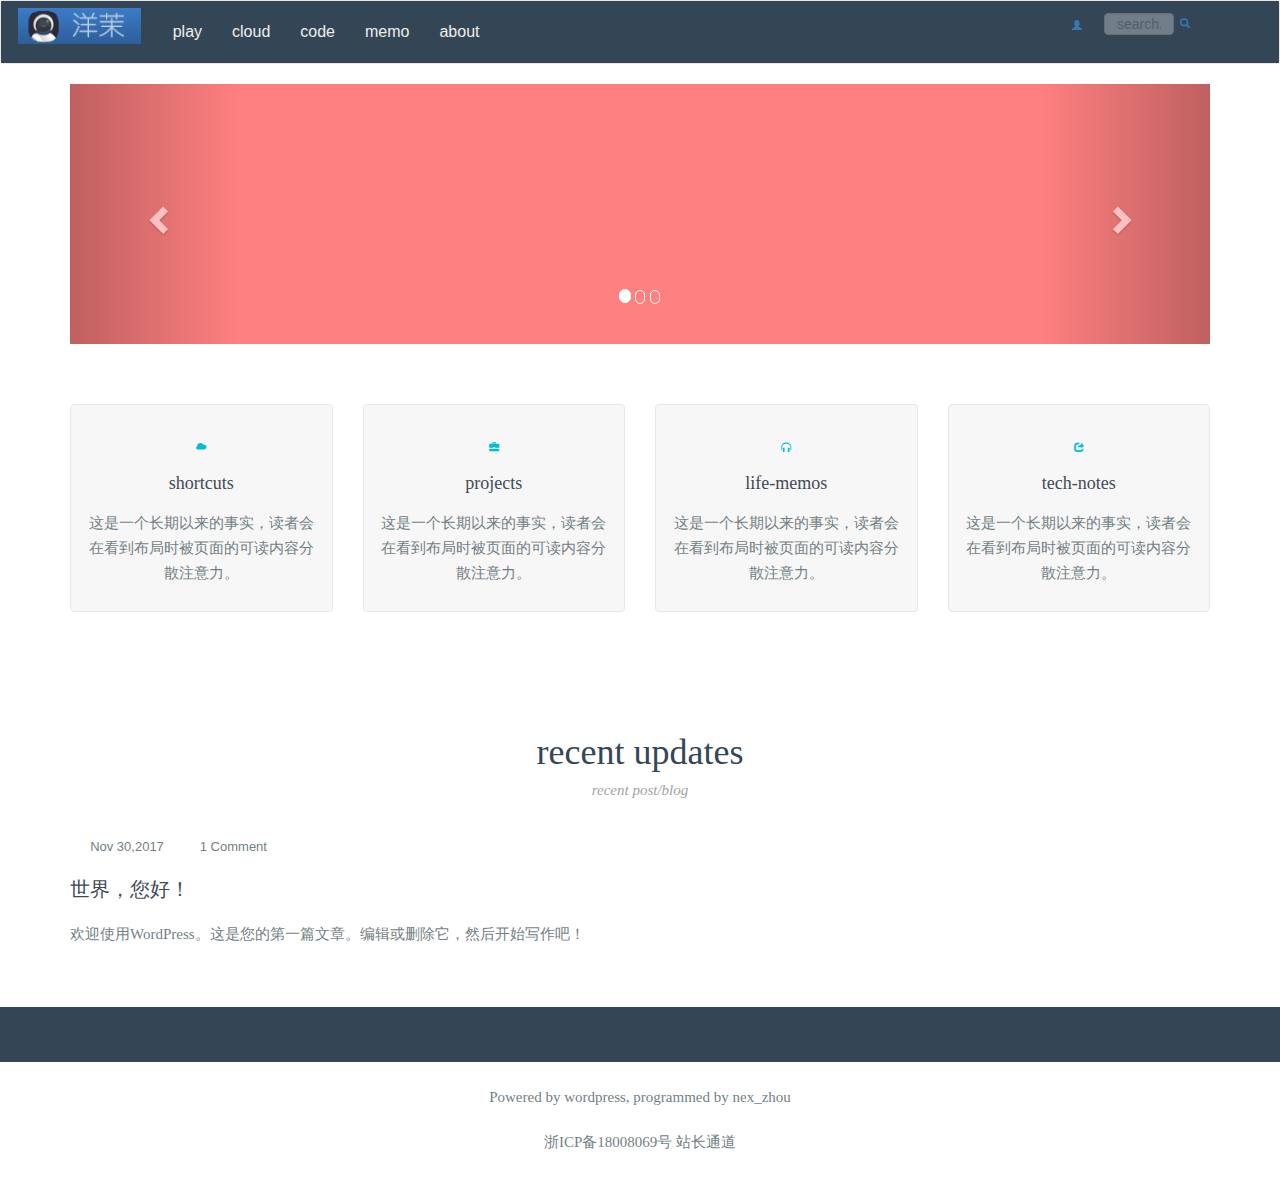
<file: index.html>
﻿<!DOCTYPE html>
<html>
	<!-- head start -->
	<head>
		<title>洋茉 */ think next</title>
		<meta charset="utf-8">
		<meta name="viewport" content="width=device-width,initial-scale=1.0,shrink-to-fit=no">
		<link href="foto/yhy.ico" rel="shortcut icon" type="image/x-icon">
		<link href="css/bootstrap.min.css" rel="stylesheet">
		<link href="css/bp-style.css" rel="stylesheet">
		<link href="css/nx-style.css" rel="stylesheet">
		<link href="css/nx-media.css" rel="stylesheet">
	</head>
	<!-- end head -->
	<body>
		<!-- nav start -->
		<nav class="navbar navbar-default" role="navigation">
			<div class="nx-nav container-fluid">
				<div class="navbar-header nx-nav-header">
					<a href="#" class="navbar-brand">
						<img class="nx-nav-header-logo" src="foto/ymo.png" height="2" alt="ultto">
					</a>
					<button class="navbar-toggle" data-toggle="collapse" data-target="#nx-nav-collapse">
						<span class="sr-only">toggle</span>
						<span class="icon-bar"></span>
						<span class="icon-bar"></span>
						<!-- <span class="icon-bar"></span> -->
					</button>
				</div>
				<div id="nx-nav-collapse" class="collapse navbar-collapse">
					<ul class="nav navbar-nav">
						<li class=""><a href="#">play</a>
							<div class="nx-tetris nx-nav-sub">
								<canvas width="120px" height="216px"></canvas>
								<div class="container nx-tetris-control">
									<div class="row">
										<div class="col-xs-4 col-xs-offset-4">
											<canvas></canvas>
										</div>
									</div>
									<div class="row">
										<div class="col-xs-6">
											<p class="text-right">score: </p>
										</div>										
										<div class="col-xs-6">
											<p class="text-left">0 </p>
										</div>
									</div>									
									<div class="row">
										<div class="col-xs-12">
											<button class="btn btn-sm">start</button>
											<button class="btn btn-sm pull-right">pause</button>
										</div>
									</div>
									<div class="row">
										<div class="col-xs-8">
											<button class="btn btn-sm">U</button>
										</div>
									</div>
									<div class="row">
										<div class="col-xs-8">
											<button class="btn btn-sm">L</button>
											<button class="btn btn-sm">D</button>
											<button class="btn btn-sm">R</button>
										</div>
									</div>
								</div>
							</div>
						</li>
						<li><a href="#">cloud</a></li>
						<li><a href="#">code</a></li>
						<li><a href="#">memo</a></li>
						<li><a href="#">about</a></li>
					</ul>
				</div>
				<div class="nx-nav-widget">
					<div class="nx-nav-search">
						<a href="" target="_blank"><span class="glyphicon glyphicon-search"></span></a>
						<input type="text" class="form-control" name="search" placeholder="search..."/>
					</div>					
					<a href="" class="nx-nav-account">
						<span class="glyphicon glyphicon-user"></span>
					</a>
				</div>
			</div>
		</nav>
		<!-- end nav -->
		
		<!-- carousel start -->
		<div class="container">
			<div id="nx-carousel" class="carousel slide" data-ride="carousel" interval="1500">
				<ul class="carousel-indicators">
					<li data-target="#nx-carousel" data-slide="0" class="active"></li>
					<li data-target="#nx-carousel" data-slide="1"></li>
					<li data-target="#nx-carousel" data-slide="2"></li>
				</ul>
				<div class="carousel-inner">
					<div class="item active">
						<div class="nx-carousel-item1"></div>
					</div>
					<div class="item">
						<div class="nx-carousel-item2"></div>
					</div>
					<div class="item">
						<div class="nx-carousel-item3"></div>
					</div>							
				</div>
				<a class="left carousel-control" href="#nx-carousel" data-slide="prev"><span class="glyphicon glyphicon-chevron-left"></span></a>
				<a class="right carousel-control" href="#nx-carousel" data-slide="next"><span class="glyphicon glyphicon-chevron-right"></span></a>
			</div>
		</div>
		<!-- end carousel -->
		
		<!-- worktable start -->
		<div id="section" class="nx-worktable service">
			<div class="container">
				<div class="row">
					<div class="col-xs-6 col-md-3">
						<div class="nx-wt-item post">
							<a href="#">
								<div class="service-icon" style="color:#00bcd4">
									<span class="glyphicon glyphicon-cloud"></span>
								</div>							
								<div class="entry-header">
									<h4 class="entry-title">shortcuts</h4>
								</div>
							</a>
							<div class="entry-content">
								<p class="hidden-xs">这是一个长期以来的事实，读者会在看到布局时被页面的可读内容分散注意力。</p>
							</div>		
						</div>
					</div>
					<div class="col-xs-6 col-md-3">
						<div class="nx-wt-item post">
							<a href="#">
								<div class="service-icon" style="color:#00bcd4">
									<span class="glyphicon glyphicon-briefcase"></span>
								</div>	
								<div class="entry-header">
									<h4 class="entry-title">projects</h4>
								</div>
							</a>
							<div class="entry-content">
								<p class="hidden-xs">这是一个长期以来的事实，读者会在看到布局时被页面的可读内容分散注意力。</p>
							</div>		
						</div>
					</div>
					<div class="col-xs-6 col-md-3">
						<div class="nx-wt-item post">
							<a href="#">
								<div class="service-icon" style="color:#00bcd4">
									<span class="glyphicon glyphicon-headphones"></span>
								</div>	
								<div class="entry-header">
									<h4 class="entry-title">life-memos</h4>
								</div>
							</a>
							<div class="entry-content">
								<p class="hidden-xs">这是一个长期以来的事实，读者会在看到布局时被页面的可读内容分散注意力。</p>
							</div>		
						</div>
					</div>
					<div class="col-xs-6 col-md-3">
						<div class="nx-wt-item post">
							<a href="#">
								<div class="service-icon" style="color:#00bcd4">
									<span class="glyphicon glyphicon-share"></span>
								</div>	
								<div class="entry-header">
									<h4 class="entry-title">tech-notes</h4>
								</div>
							</a>
							<div class="entry-content">
								<p class="hidden-xs">这是一个长期以来的事实，读者会在看到布局时被页面的可读内容分散注意力。</p>
							</div>		
						</div>
					</div>				
				</div>
			</div>
		</div>
		<!-- end worktable -->
		
		<!-- recent start  -->
		<section id="section" class="home-post-latest">
			<div class="container">	
				<!-- Section Title -->
				<div class="row">
					<div class="col-md-12">
						<div class="section-title">
							 
							<h1 class="section-heading">recent updates</h1>
												<p>recent post/blog</p>
											</div>
					</div>
				</div>
				<!-- /Section Title -->	
					
				<!-- Blog Post -->				
				<div class="row">
							<div class="col-md-6">
						<div class="post"> 
							<div class="media"> 
								<figure class="post-thumbnail">													</figure> 
								<div class="media-body">
																<div class="entry-meta">
									<span class="entry-date"><a href="http://www.chengtaizixun.com/2017/11/30/hello-world/"><time datetime="">Nov 30,2017</time></a></span>
									<span class="comments-link"><a href="http://www.chengtaizixun.com/2017/11/30/hello-world/"><a href="http://www.chengtaizixun.com/2017/11/30/hello-world/#comments">1 Comment<span class="screen-reader-text"> on 世界，您好！</span></a></a></span>
																</div>
									
									
									<div class="entry-header">
										<h4 class="entry-title"><a href="http://www.chengtaizixun.com/2017/11/30/hello-world/">世界，您好！</a></h4>
									</div>
									<div class="entry-content">
										<p><p>欢迎使用WordPress。这是您的第一篇文章。编辑或删除它，然后开始写作吧！</p></p>
									</div>
								</div> 
							</div>
						</div>
					</div>
							</div>
				<!-- /Blog Post -->		
			</div>
		</section>
		<!-- end recent -->
		<footer class="footer-sidebar">	
			<!-- Footer Widgets -->	
			<div class="container">		
				<div class="row">		
							
				</div>
			</div>
			<!-- /End of Footer Widgets -->	
			
			<!-- Copyrights -->	
			<div class="site-info">
				<div class="container">
							<p>Powered by wordpress, programmed by <a href="http://www.youngmemo.com" target="_blank">nex_zhou</a></p>
							<p>浙ICP备18008069号 <a href="">站长通道</a></p>
				</div>
			</div>
			<!-- Copyrights -->	
			
		</footer>
		<script type="text/javascript" src="js/jquery-3.2.1.min.js"></script>
		<script type="text/javascript" src="js/bootstrap.min.js"></script>
		<script type="text/javascript" src="js/nx-script.js"></script>	
		<script type="text/javascript" src="js/nx-tetris.js"></script>		
	</body>
</html>
</file>
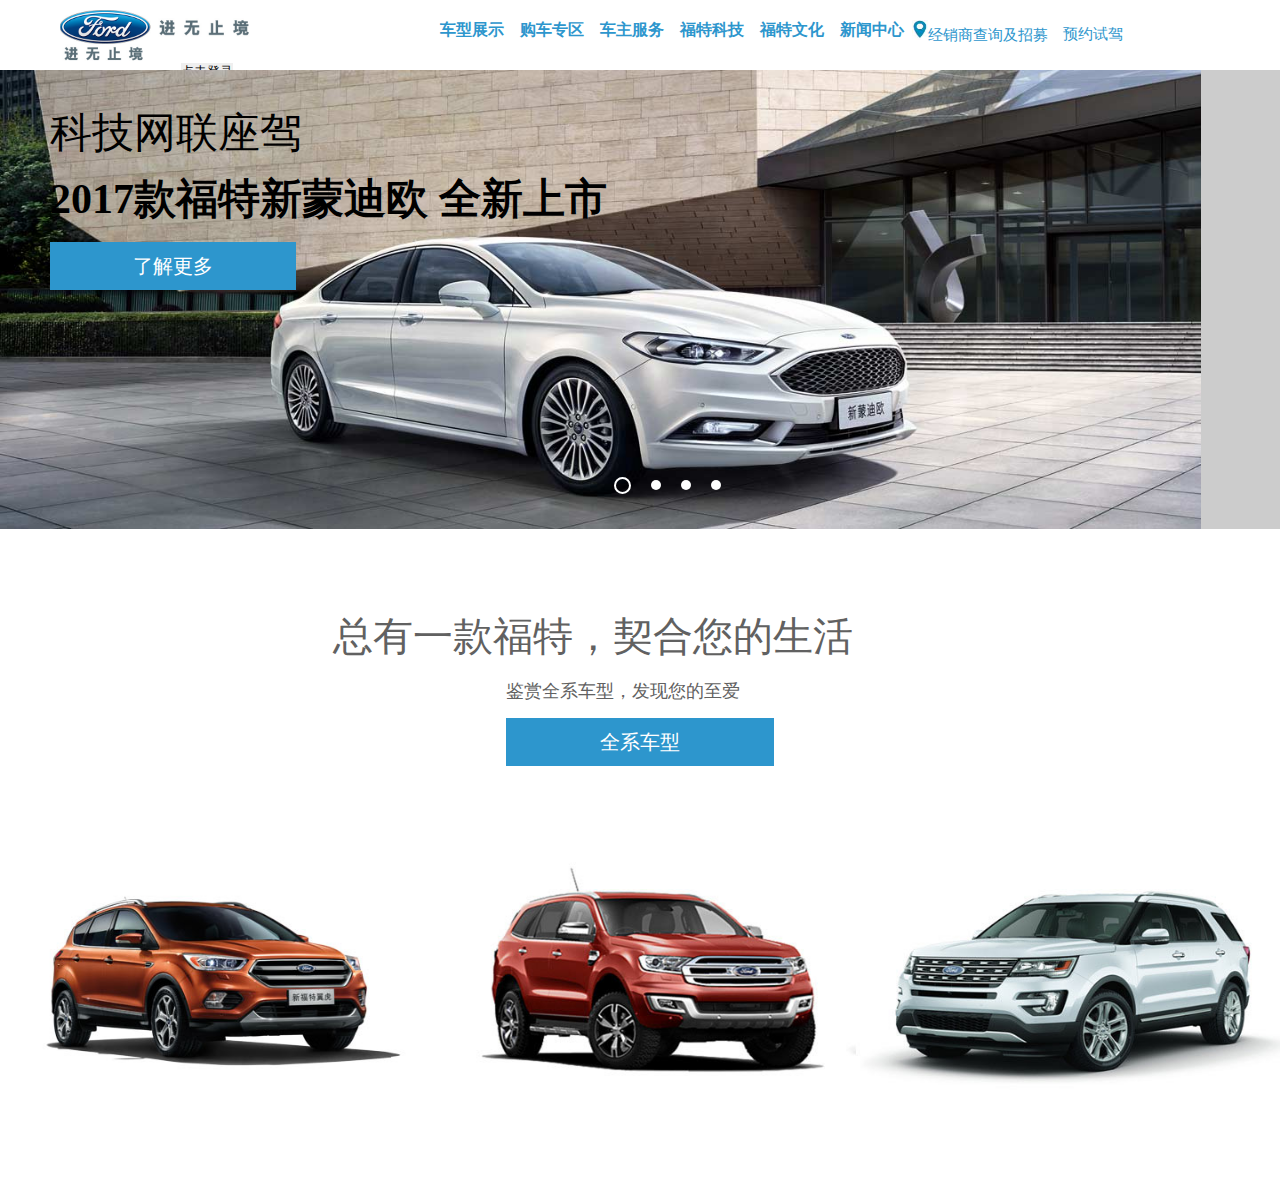
<file: caf.html>
<!DOCTYPE html>
<html>
	<head>
		<meta charset="utf-8"/>
		<title>福特新车-福特汽车新款车</title>
		<link type="x-ico" rel="icon" href="img/tlogo.jpg"/>
		<link rel="stylesheet" href="caf.css"/>
	</head>
	<body>
		<div class="container">
			<div class="header">
				<div class="lg">
					<a href=""><img src="img/logo.jpg" height="52px" width="192px"/></a>
					</div>
				<div class="navi">
					<ul>
						<li><span class="btn-pull">车型展示</span>
							<div class="div-pull navi-auto">
								<ul class="auto-class">
									<li class="curr"><span>轿车</span>
										</li>
									<li><span>SUV</span>
										</li>
									<li><span>MPV</span></li>
									<li><span>性能车</span></li>
									<li><span>商用车</span></li>									
									</ul>
								<div class="auto-foto">
									<ul class="acar">
										<li>
											<img src="img/all-new-focus.jpg" height="61.83px" width="123.66px"/><span>全新福特福克斯</span>
											</li> 
										<li>
											<img src="img/escort.jpg" height="61.83px" width="123.66px"/><span>福特福瑞斯</span>
											</li>
										<li>
											<img src="img/new-mondeo1.jpg" height="61.83px" width="123.66px"/><span>福克斯</span>
											</li>
										<li>
											<img src="img/taurus.jpg" height="61.83px" width="123.66px"/><span>福克斯</span>
											</li>										
										</ul>
									</div>
									<div class="scut" ><span>观看全车型</span>
										<span>下载产品手册</span></div>
								</div>
							</li>
						<li><span class="btn-pull buy">购车专区</span>
							<div class="div-pull canv">
								<canvas height="216px" width="120px"></canvas>
								</div>
							</li>
						<li>车主服务</li>
						<li>福特科技</li>
						<li>福特文化</li>
						<li>新闻中心</li>						
						</ul>
					</div>
				<div class="geo">
					<a href=""><img src="img/geo.jpg" height="20px" width="16px"/>经销商查询及招募</a>
					</div>
				<div class="drive">
					<a href="">预约试驾</a>
					</div>
				<form action="login.php" method="post">
					<input type="text" name="username"/>
					<input type="password" name="password"/>
					<input type="submit" value="点击登录"/>
					</form>
				</div>
			<div class="banner">
				<ul>
					<li class="f"><img src="img/image.imgs.full.high.jpg" height="458.7px"/>
						<div class="mond-desc">
							<span>科技网联座驾</span>
							<span>2017款福特新蒙迪欧 全新上市</span>
							<span>了解更多</span>
							</div>
						</li>
					<li><img src="img/image.imgs.full.high (1).jpg" height="458.7px"/>
						<div class="mond-desc">
							<span>探险趁当夏</span>
							<span>现购车即享最高15000元置换补贴及2年0利率优惠</span>
							<span>了解更多</span>
							</div>					
						</li>
					<li><img src="img/image.imgs.full.high (2).jpg" height="458.7px"/>
						<div class="mond-desc">
							<span>撼心老友季 特惠三重礼</span>
							<span>0购置税/0利率贷款</span>
							<span>了解更多</span>
							</div>
						</li>
					<li><img src="img/image.imgs.full.high (3).jpg" height="458.7px"/>
						<div class="mond-desc">
							<span>福特派车主应用</span>
							<span>智能随行 自在随心</span>
							<span>了解更多</span>
							</div>					
						</li>
					</ul>
					<div class="ban-btn">
						<span class="active"></span><span></span><span></span><span></span>
						</div>
				</div>
			<div class="fk">
				<div class="slogen">
					<span>总有一款福特，契合您的生活</span>
					<span>鉴赏全系车型，发现您的至爱</span>
					<span>全系车型</span>
					</div>
				</div>
		</div>
		<script type="text/javascript" src="jquery-3.2.1.min.js"></script>
		<script src="caf.js"></script>
		<script src="tetris.js"></script>
	</body>
</html>
</file>
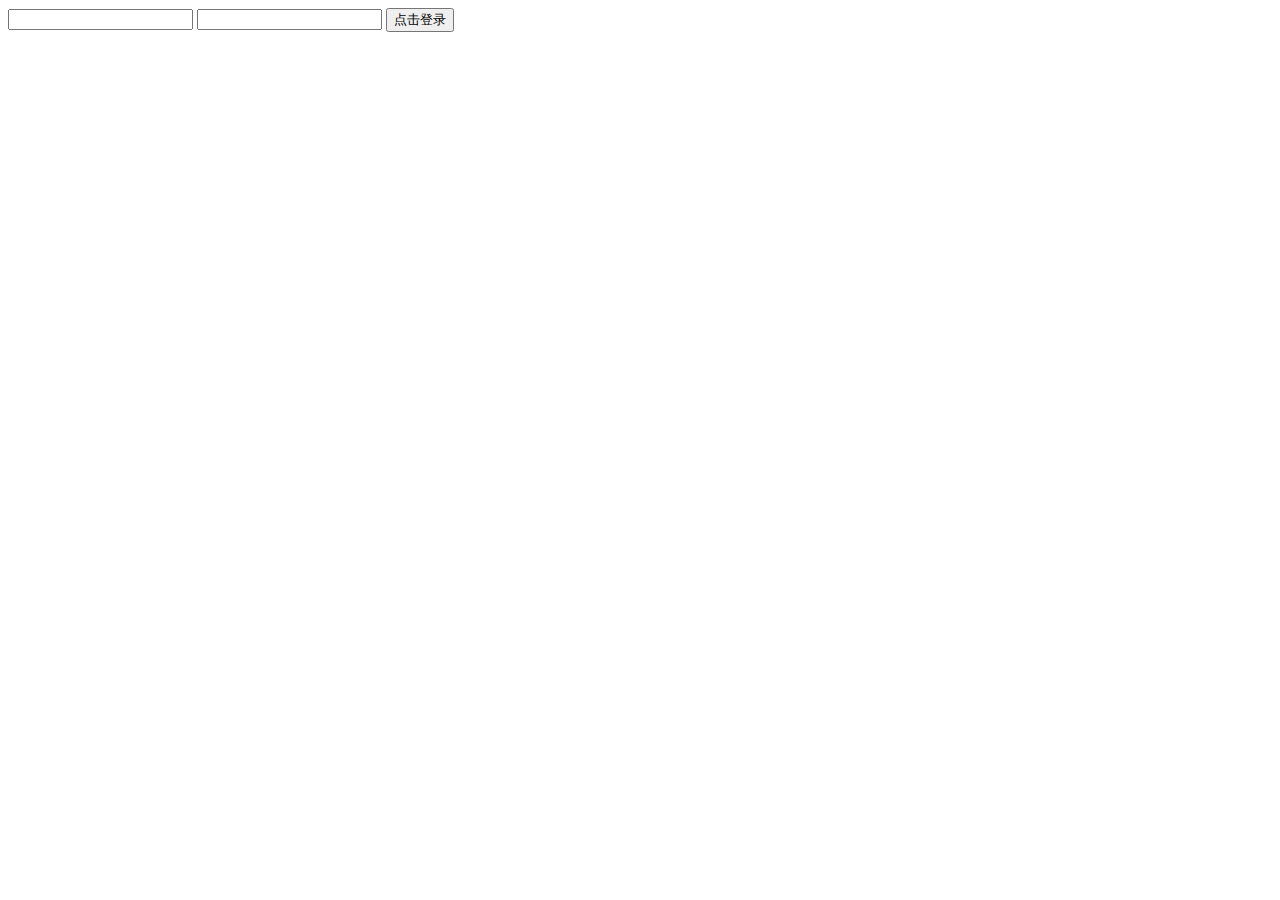
<file: tUser.html>
<!DOCTYPE html>
<html>
	<header>
		<meta charset="utf-8"/>
	</header>
	<body>
		<form action="tLogin.php?act=check" method="POST">
			<input type="text" name="user"/>
			<input type="password" name="psw"/>
			<input type="submit" value="点击登录"/>					
		</form>
	</body>
</html>
</file>
<file: css/bp-style.css>
/*
* Theme Name: Busiprof
* Theme URI: https://webriti.com/busiprof-premium-wordpress-theme-1/
* Description: Busiprof WordPress Theme is a fully responsive and translation-ready theme that allows you to create stunning blogs and websites. The theme is well suited for companies, law firms,ecommerce, finance, agency, travel, photography, recipes, design, arts, personal and any other creative websites and blogs. The theme is developed using Bootstrap 3 that makes it mobile and tablet friendly. It has various options in the WordPress Customizer to change the look of the theme. The theme customizer can be used to add your own favicon, logo, feature slide, services, 2 testimonial slider, blog, callout and much more. In the premium version you can add unlimited slides. There are a number of in-built widgets and support for various popular plugins like WPML, the Polylang Translation WordPress Plugin, Woocommerce and Contact Form 7. 10 beautifully designed templates like About Us, Services, Portfolio 2/3/4 column, Portfolio with Category, Portfolio Archive, Blog Left/Right Sidebar, Blog Fullwidth, Full Width Page, Contact Us and many useful sections for business using the Homepage template. Busiprof theme comes with various Locales. Just navigate to Appearance / Customize to start customizing.  
* Version: 1.9.4
* Author: webriti
* Author URI: https://www.webriti.com
* Tags: one-column, two-columns, full-width-template, threaded-comments, right-sidebar, custom-menu, sticky-post, translation-ready, featured-images, blog, theme-options, portfolio, photography, entertainment, education, footer-widgets, e-commerce, news
* License: GNU General Public License v3.0
* License URI: http://www.gnu.org/licenses/gpl.html
* Copyright (c) 2013 Webriti. All rights reserved.
* http://www.webriti.com
* Text Domain: 	busiprof
* Slug: busiprof 	
*/
/* Additional css 
-------------------------------------------------- */
/* Navbar Menus Style */

body {
	background: #ffffff;
    color: #737f85;
    font-family: "Droid Sans", Helvetica, Arial, sans-serif;
    font-size: 100%;
    line-height: 25px;
	font-weight: 400;
	padding:0;
}
h1, .h1, h2, .h2,
h3, .h3, h4, .h4,
h5, .h5, h6, .h6 { 
	font-family: 'Montserrat'; 
	margin: 0 0 20px;
	color: #404b56;
	font-weight: 400;
}
h1, .h1 { font-size: 36px; line-height: 40px; }
h2, .h2 { font-size: 30px; line-height: 35px; }
h3, .h3 { font-size: 24px; line-height: 30px; }
h4, .h4 { font-size: 18px; line-height: 25px; }
h5, .h5 { font-size: 14px; line-height: 20px; }
h6, .h6 { font-size: 12px; line-height: 20px; }
p, .entry-content { 
	font-family: 'Droid Sans';
	color: #737f85;
	font-size: 15px;
	font-weight: 400;
	line-height: 25px;
	margin: 0;
	word-wrap: break-word;	
}
a, a:hover, a:focus { transition: all 0.3s ease 0s; text-decoration: none; }
img, .wp-post-image { display: block; height: auto; max-width: 100%; }
ul li, ol li { color: #737f85; font-size: 15px; line-height: 24px; margin: 0; padding: 6px 0; vertical-align: top; }

/* Header Top Title Css------------------------------------------------------------------------------------------------------------------------ */ 
.header-title { background-color: #222629; color: #ffffff; font-family: 'Droid Sans'; text-align: center; padding: 15px; }
.header-title h2 { color: #ffffff; font-family: 'Droid Sans'; font-size: 26px; font-weight: 400; margin: 0; text-shadow: 1px 2px 1px rgba(0, 0, 0, 0.3); }
 
/* Flex Slider with Thumbnails Css ------------------------------------------------------------------------------------------------------------------------------ */ 
#main { margin: 0; overflow: hidden; }
.slider { 
	position: relative; 
	margin: 0px 0 0px !important; 
	-moz-box-shadow: 0px 2px 5px #999;
	-webkit-box-shadow: 0px 2px 5px #999;
	box-shadow: 0px 2px 5px #999; 
}
#slider ul.slides li { padding: 0; position: relative; }
/*Standard Format*/
.slide-caption {
	background-color: rgba(18, 4, 1, 0.8);
	border-radius: 10px;
	height: auto;
	margin: 0;
	padding: 25px 20px 30px;
	position: absolute;
	width: 30%;
	z-index: 0;	
	top: 50%;
	-webkit-transform: translateY(-50%);
	-ms-transform: translateY(-50%);
	transform: translateY(-50%);
}
.slide-caption h2 { font-weight: 400; color: #ffffff; text-shadow: 1px 2px 1px rgba(0, 0, 0, 0.5); margin: 0 0 16px; word-wrap:break-word; } 
.slide-caption p { color: #ffffff; margin: 0 0 17px; text-shadow: 1px 2px 1px rgba(0, 0, 0, 0.5); letter-spacing: 0.5px; }
.flex-btn {
	background-color: #5ca2df;
	color: #ffffff;
	border-radius: 5px;
    cursor: pointer;
    display: inline-block;
	font-weight: 400;
	transition: all 0.3s ease-in-out 0s;
	text-shadow: 1px 1px 0 rgba(0, 0, 0, 0.1);
	font-family: 'Montserrat';
    font-size: 13px;
    letter-spacing: 0.5px;
    line-height: 20px;
    padding: 10px 25px;
	margin: 0;
    text-align: center;
   /* text-transform: uppercase;*/
    vertical-align: middle;
}
.flex-btn:hover, .flex-btn:focus { background-color: #64b445; }
.flex-btn:hover, .flex-btn:focus { background-color: rgba(92, 162, 223, 0.9); }

/* Section Title Css --------------------------------------------------------------------------------------------------------------- */
.section-title { margin: 0 0 37px; padding: 0 15px; display: block; text-align: center; }
.section-title .section-heading { font-family: 'Droid Sans'; color: #354656; font-weight: 400; margin: 0px 0 6px; }
.section-title p, .section-title-small p { color: #9ea5a1; font-family: "Droid Serif"; font-weight: 400; font-style: italic; margin: 0; }
.section-title-small { margin: 0 0 37px; display: block; }
.section-title-small .section-heading { color: #354656; font-weight: 400; margin: -5px 0 6px; }
.section-title-mini { margin: 0 0 30px; display: block; }
.section-title-mini .section-heading { font-weight: 400; margin: 0px; }
.section-title-mini .section-heading span { color: #737f85; font-size: 14px; line-height: 25px; }

/* Page Title Css -------------------------------------------------------------------------------------------------------------------------- */
.page-header {	
	background-color: #fefeff;
    background-image: linear-gradient(to bottom, #fefeff, #f4f6f7);
    background-repeat: repeat-x;
    border-bottom: 1px solid #e4e8ea;
    border-top: 1px solid #e4e8ea;
    padding: 18px;
}
.page-title { margin: 0; }
.page-title h2 { margin: 0; font-weight: 400; word-wrap: break-word; }
.page-title p { font-family: "Droid Serif"; font-style: italic; }

/* Page breadcrumb Css -------------------------------------------------------------------------------------------------------------------------- */

.page-breadcrumb {
	list-style: none outside none;
	margin-bottom: 0px;
	padding: 17px 0;
	font-family: 'Droid Sans';
	font-weight:500;
	text-align: right;
	font-size: 16px;
	line-height: 20px;
}
.page-breadcrumb > li { display: inline-block; padding: 0; color: #737f85; }
.page-breadcrumb > li + li:before { color: #ffffff; padding: 0 5px; }
.page-breadcrumb > li a:hover, .page-breadcrumb > li a:focus {color: #5ca2df; }

/* Common Css Css ------------------------------------------------------------------------------------------------------------------ */
#section { margin: 0; padding: 60px 0 20px; }
.width-lg { width: 80px; }
.width-sm { width: 60px; }
.txt-color { color: #2a7bc1; }
.border-double { border-bottom: 4px double #e4e8ea; }
.margin10 { margin: 0 0 10px; }
.btn-large { padding: 7px 25px; }
.btn-small { padding: 5px 18px; }
.home-post .entry-date::before, 
.widget .entry-date::before, 
.widget-tabs li a::before, 
.footer-sidebar .widget ul li a::before,  
.widget p a::before, 
#recentcomments .recentcomments a::before, 
a.rsswidget::before { display: none; }
.tweet-text { display: block; }
.tweet-text span { display: block; font-size: 14px; color: #abb6bc; }  

/* Service Section Css ----------------------------------------------------------------------------------------------------------- */
.service .post { 
	background-color: #f7f7f7; 
	border: 1px solid #e4e8ea; 
	text-align: center; 
	border-radius: 4px; 
	padding: 30px 15px 25px; 
	margin: 0 0 40px; 
	transition: all 0.3s ease 0s;
}
.service .post:hover { box-shadow: 0px 3px 7px rgba(0, 0, 0, 0.15); }
.service-icon { margin: 0 auto 11px; text-align: center; color: #2A7BC1; }
.service-icon img {margin-top:-15px;}
.service-icon i { font-size: 36px; line-height: normal; }
.service .post .service-icon i { transition: all 300ms ease-out 0s; }
.service .post:hover .service-icon i { transform: translateY(-5px); }
.service .post .entry-header { display: block; margin: 0 0 15px; padding: 0; }
.service .post .entry-header .entry-title { font-weight: 400; margin: 0 0 12px; } 
.service .entry-header .entry-title > a { color: #404b56; }
.service .post:hover .entry-header .entry-title > a { color: #2a7bc1; }
.btn-wrap { margin: 0 0 40px; text-align: center; }
.btn-wrap a	{
	background-color: #5ca2e0;
	color: #FFFFFF;
    font-family: 'Montserrat';
    font-size: 14px;
    font-weight: 400;
    line-height: 30px;
    letter-spacing: 0.5px;
    margin: 0;
    text-align: center;
    text-shadow: 1px 2px 2px rgba(0, 0, 0, 0.1);
    vertical-align: middle;
    display: inline-block;
    -webkit-border-radius: 5px;
    -moz-border-radius: 5px;
    border-radius: 5px;
    text-decoration: none;
    transition: opacity 0.45s;
	padding: 7px 25px;
}
.btn-wrap a:hover { opacity: 0.9; }
/*Other Services*/
.other-service { padding: 20px 0 15px; }
.other-service .post { border-radius: 6px; margin: 0 0 25px; padding: 15px 10px; transition: all 0.3s ease 0s; }
.other-service .col-md-6:first-child .post { margin: 0 0 40px; padding: 0px; text-align: left; border: 0 none; }
.other-service .col-md-6:first-child .post:hover { background-color: transparent; }
.other-service .col-md-6:last-child { margin: 0 0 20px; }
.other-service ul { padding: 10px 0 10px 0px; margin: 0; }
.other-service ul li {
    background: rgba(0, 0, 0, 0) url("../images/bullate.png") no-repeat scroll left center;
    padding-left: 25px;
	list-style: outside none;
}
.other-service .service-icon { margin: 0 auto 5px; text-align: center; color: #2A7BC1; }
.other-service .service-icon i { font-size: 24px; line-height: normal; }
.other-service .post .service-icon i { transition: all 200ms ease-out 0s; }
.other-service .post:hover .service-icon i { transform: translateY(-5px); }
.other-service .post .entry-header { display: block; margin: 0; padding: 0; }
.other-service .post .entry-header .entry-title { font-weight: 400; font-size: 15px; margin: 0; } 
.other-service .entry-header .entry-title > a { color: #404b56; }
.other-service .entry-header .entry-title > a:hover { color: #2a7bc1; }

/* Portfolio Section Css ----------------------------------------------------------------------------------------------------------- */
.bg-color { background: #f7f7f7; border-top: 1px solid #e4e8ea; border-bottom: 1px solid #e4e8ea; }
.portfolio-tabs { border-top: 1px solid #e4e8ea; border-bottom: 1px solid #e4e8ea; text-align: center; margin: 0 0 25px; padding: 8px 0; }
.portfolio-tabs li { display: inline-block; list-style: outside none none; margin: 0 10px; padding: 0; }
.portfolio-tabs li a { display: inline-block; color: #737f85; padding: 0; text-decoration: none; }
.portfolio-tabs li.active > a, .portfolio-tabs li > a:hover { color: #2a7bc1; }
.portfolio .post { border-radius: 4px; margin: 0 0 40px; }
.portfolio-info { 
	background-color: #f2f5f6; 
	border-top: 0 none; 
	border-left: 1px solid #e4e8ea; 
	border-right: 1px solid #e4e8ea; 
	border-bottom: 1px solid #e4e8ea; 
	border-radius: 0px 0px 4px 4px; 
	padding: 15px;
}
.portfolio .post .post-thumbnail img { border-radius: 4px 4px 0 0; }
.portfolio .post .entry-header { display: block; margin: 0 0 2px; padding: 0; }
.portfolio .post .entry-header .entry-title { font-weight: 400; margin: 0; } 
.portfolio .entry-header .entry-title > a { color: #404b56; }
.portfolio .entry-header .entry-title > a:hover { color: #2a7bc1; }
/*Porttfolio Lightbox*/
.thumbnail-showcase-overlay {
	background: rgba(0, 0, 0, 0.9);
	visibility: hidden;
	opacity: 0;
	transition: all 0.4s ease;
	position: absolute;
	left: 0;
	width: 100%;
	height: 100%; 
	border-radius: 4px 4px 0 0;
	bottom: 0;
	left: 0;
	right: 0;
	width: 100%;
	height: 0;
}
.portfolio .post .post-thumbnail:hover .thumbnail-showcase-overlay { visibility: visible; opacity: 0.9; height: 100%; }
.thumbnail-showcase-overlay-inner { position: absolute; top: 50%; left: 0; width: 100%; margin-top: -30px; }
.thumbnail-showcase-fade { opacity: 0.2; }
.portfolio .post .post-thumbnail{
	text-align:center;
	position:relative;
	line-height:0px;
	font-size:0px;
	transition: all 200ms ease-out; 
	-webkit-transition: all 200ms ease-out; 
	width:100%;
	position:relative;
	height:100%;
	overflow:hidden;
}
.portfolio .post .post-thumbnail .thumbnail-showcase-icons { margin-top: 0px; text-align: center; width: 100%; }
.portfolio .post .post-thumbnail .thumbnail-showcase-icons a {
    font-size: 1.3em;
    display: inline-block;
    margin-left: 2px;
    padding: 12px 12px;
    opacity: 1;
	text-decoration: none;
	text-align: center;
}
.portfolio .post .post-thumbnail .thumbnail-showcase-icons a:hover { opacity: 1; }
.portfolio .post .post-thumbnail .thumbnail-showcase-icons a i { 
	font-size: 20px; 
	line-height: 40px; 
	color: #ffffff; 
	width: 45px;
	height: 45px;
	border-radius: 50%;
	background-color: #333333; 
	border: 3px solid rgba(255, 255, 255, 0.7); 
}
.portfolio .paginations { padding: 0 0 35px; }

/* Paginations Css ---------------------------------------------------------------------------------------------------------------------------- */
.paginations { margin: 0px; text-align: center; }
.paginations a {	
	background: #eff1f2 none repeat scroll 0 0;
    border: 1px solid #b0b0b0;
    text-shadow: 1px 2px 2px rgba(0, 0, 0, 0.1);
    color: #4b453f;
    cursor: pointer;
    display: inline-block;
    border-radius: 1px;
    font-size: 15px;
    font-weight: 500;
    line-height: 20px;
    margin: 0 1px 5px;
    padding: 9px 16px;
    transition: all 0.3s ease 0s;
    vertical-align: baseline;
    white-space: nowrap;
}

.paginations span.current{
	background-color: #2a7bc1; 
	text-shadow: 1px 2px 2px rgba(0, 0, 0, 0.1);
	border:1px solid #2a7bc1; 
	color:#FFFFFF;
    cursor: pointer;
    display: inline-block;
	border-radius: 1px;
    font-size: 15px;
    font-weight: 500;
    line-height: 20px;
    margin: 0 1px 5px;
    padding: 9px 16px;
    transition: all 0.3s ease 0s;
    vertical-align: baseline;
    white-space: nowrap;
}

.paginations a:hover, .paginations a:focus, .paginations a.active {		
	background-color: #2a7bc1; 
	border:1px solid #2a7bc1; 
	opacity: 0.9;
	color:#fff;
}

/* Home Blog Section Css ------------------------------------------------------------------------------------------------------------- */
.home-post { margin: 0 0 20px; }
.home-post .post { margin: 0 0 20px; padding-bottom: 20px; border-bottom: 1px solid #e4e8ea; }
.home-post .post .post-thumbnail { float: left; margin: 0 20px 0 0; overflow: hidden; }
.home-post .post .post-thumbnail img { transition: all 0.5s ease 0s; }
.home-post .post:hover .post-thumbnail img { transform: rotate(-25deg); opacity: 0.9; }
.home-post .post .entry-header { display: block; margin: 0 0 2px; padding: 0; }
.home-post .post .entry-header .entry-title { font-family: 'Droid Sans'; font-size: 15px; line-height: 25px; font-weight: 400; margin: 0; } 
.home-post .entry-header .entry-title > a { color: #737f85; }
.home-post .entry-header .entry-title > a:hover { color: #2a7bc1; }
.home-post .entry-date {
    color: #b4babe;
    font-family: 'Droid Serif';
	font-size: 14px;
	font-weight: 400;
	font-style: italic;
    white-space: nowrap;
	display: block;
	padding-top: 5px;
}
.home-post .entry-date a { color: #b4babe; }
.home-post-img img { height: 80px; }

/* Home Blog Section Css ------------------------------------------------------------------------------------------------------------- */
.home-post-latest { margin: 0 0 0px; padding-bottom: 0 !important; }
.home-post-latest .post { margin: 0 0 40px; }
.home-post-latest .post .post-thumbnail { float: left; margin: 0 25px 0 0; overflow: hidden; width: 200px; }
.home-post-latest .post .post-thumbnail img { transition: all 0.5s ease 0s; border-radius: 1%; }
.home-post-latest .post:hover .post-thumbnail img { opacity: 0.9; }
.home-post-latest .post .entry-header { display: block; margin: 0 0 18px; padding: 0; }
.home-post-latest .post .entry-header .entry-title { font-size: 20px; margin: 0; } 
.home-post-latest .entry-header .entry-title > a { color: #404b56; }
.home-post-latest .entry-meta { margin: -6px 0 17px; }
.home-post-latest .entry-meta a { letter-spacing: 0; }
.home-post-latest .post:nth-last-child(2) { margin: 0 0 10px; }
.home-post-latest .entry-date:before, .home-post-latest .comments-link:before, 
.home-post-latest .cat-links:before, .home-post-latest .tag-links:before { font-size: 13px; }
.entry-date:before { content: "\f073"; }
.home-post-latest .more-link { margin: 0; padding: 3px 18px; }
.home-post-latest .entry-meta > span { margin-right: 13px; }
.home-post-latest .post p { margin: 0 0 20px; }

/* Testimonial Section Css --------------------------------------------------------------------------------------------------------------------- */
.testimonial .post { margin: 0 0 40px; }
.testimonial .post .post-thumbnail { float: left; margin: 0 20px 0 0; overflow: hidden; position: relative; height: 80px; }
.testimonial .post .post-thumbnail img { transition: all 0.5s ease 0s; }
.testimonial .post:hover .post-thumbnail img { transform: rotate(-25deg); opacity: 0.9; }
.author-name { background-color: #f2f5f6; display: block; font-size: 14px; margin: 17px 0 0; padding: 1px 7px; color: #2a7bc1; }
.designation { color: #737f85; }
/*Testimonial Scroll*/
.testimonial-scroll .post { margin: 0 0 40px; }
.testimonial-scroll .post .entry-content { 
	border: 1px solid #e4e8ea;
    border-radius: 7px;
    clear: both;
    display: block;
    padding: 16px;
	margin: 0 0 25px;
    position: relative; 
}
.testimonial-scroll .post .entry-content:after, 
.testimonial-scroll .post .entry-content:before {
	bottom: -30px;
	border: solid transparent;
	content: " ";
	height: 0;
	width: 0;
	position: absolute;
	pointer-events: none;
}
.testimonial-scroll .post .entry-content:after {
	border-color: rgba(255, 255, 255, 0);
	border-top-color: #ffffff;
	border-width: 15px;
	left: 24px;
	margin-left: -0px;
}
.testimonial-scroll .post .entry-content:before {
	border-color: rgba(228, 232, 234, 0);
	border-top-color: #719ECE;
	border-width: 15px;
	left: 24px;
	margin-left: -15;
}
/**.testimonial-scroll .post .post-thumbnail { float: left; margin: 0 20px 0 10px; overflow: hidden; } */
.testimonial-scroll .author-name { 
	background-color: transparent;
	display: block; 
	font-size: 15px; 
	margin: 17px 0 0; 
	padding: 0;
	color: #2a7bc1;
	font-weight: 700;
}
.testimonial-scroll .designation { color: #737f85; font-weight: 400; }
.testimonial-scroll .post-thumbnail img { border-radius: 50%; background-color: #fff; border: 1px solid #d2d2d2; padding: 3px; width: 60px; height: 60px; }
/* Direction Nav */
.testi-nav { *height: 0; list-style-type: none; margin: -20px 0 0; padding: 0; float: right; }
.testi-nav li { display: inline-block; padding: 0; }
.testi-nav a {
	background-color: #e3e3e3;
	border-radius: 50%;
    text-decoration: none;
    display: block;
    width: 22px;
    height: 22px;
    margin: 0;
    position: relative;
    z-index: 10;
    overflow: hidden;
    opacity: 0;
    cursor: pointer;
	text-align: center;
    -webkit-transition: all .3s ease;
    -moz-transition: all .3s ease;
    transition: all .3s ease;
}
.testi-nav .testi-prev { left: 0; opacity: 1; }
.testi-nav .testi-next { right: 0; opacity: 1; }
.testi-next:hover, .testi-prev:hover { background-color: #2a7bc1; color: #ffffff; }
.testi-nav .carou-disabled { opacity: 0!important; filter: alpha(opacity=0); cursor: default; }
.testi-nav a:before {
    font-family: "FontAwesome";
    font-size: 17px;
	color: #000;
    line-height: 1.3;
    display: inline-block;
    content: '\f104';
	transition: all .3s ease;
}
.testi-nav:hover a:before { color: #ffffff; }
.testi-nav a.testi-next:before { content: '\f105'; }

.home-post-img img{height:80px;}


/* Testimonial Section Css --------------------------------------------------------------------------------------------------------------------- */
.testimonial .post { margin: 0 0 40px; }
.testimonial .post .post-thumbnail { float: left; margin: 0 20px 0 0; overflow: hidden; position: relative; }
.testimonial .post .post-thumbnail img { transition: all 0.5s ease 0s; }
.testimonial .post:hover .post-thumbnail img { transform: rotate(-25deg); opacity: 0.9; }
.author-name { background-color: #f2f5f6; display: block; font-size: 14px; margin: 17px 0 0; padding: 1px 7px; }
.designation { color: #737f85; }
/*Testimonial Scroll*/
.testimonial-scroll .post { margin: 0 0 40px; }
.testimonial-scroll .post .entry-content { 
	border: 1px solid #e4e8ea;
    border-radius: 7px;
    clear: both;
    display: block;
    /* padding: 16px 25px; */
	padding: 23px 25px 23px 75px;
	margin: 0 0 16px;
    position: relative; 
}
.testimonial-scroll .post .entry-content p { font-size: 16px; line-height: 27px; } 
.testimonial-scroll .post .entry-content p:before {
    position: absolute;
	content: '\f10d';
    font-family: "FontAwesome";
    top: 25px;
    left: 25px;
    font-size: 35px;
    line-height: 1;
    text-align: center;
    font-weight: 700;
}
.testimonial-scroll .post .entry-content:after, 
.testimonial-scroll .post .entry-content:before {
	bottom: -30px;
	border: solid transparent;
	content: " ";
	height: 0;
	width: 0;
	position: absolute;
	pointer-events: none;
}
.testimonial-scroll .post .entry-content:after {
	border-color: rgba(255, 255, 255, 0);
	border-top-color: #ffffff;
	border-width: 15px;
	left: 0;
	right: 0;
	margin: 0 auto;
}
.testimonial-scroll .post .entry-content:before {
	border-color: rgba(228, 232, 234, 0);
	border-top-color: #719ECE;
	border-width: 15px;
	left: 0;
	right: 0;
	margin: 0 auto;
}
/* .testimonial-scroll .post .post-thumbnail { margin: 0px 0 25px; overflow: hidden; } */
/* .testimonial-scroll .post-thumbnail img { border-radius: 50%; background-color: #fff; border: 1px solid #d2d2d2; padding: 4px; width: 100px; height: 100px; margin: 0 auto; } */
.testimonial-scroll .post .post-thumbnail { margin: 0px auto 25px; width: 100px; height: 100px; }
.testimonial-scroll .post-thumbnail img { border-radius: 50%; background-color: #fff; border: 1px solid #d2d2d2; padding: 4px; width: 100px; height: 100px; margin: 0; }


.testimonial-scroll .author-name { 
	background-color: transparent;
	display: block; 
	font-size: 16px; 
	margin: 17px 0 0; 
	padding: 0;
	font-weight: 700;
	text-align: center;
}
.testimonial-scroll .designation { color: #737f85; font-size: 14px; font-weight: 400; display: block; }

/* Direction Nav */
.testi-nav { *height: 0; list-style-type: none; margin: -20px 0 0; padding: 0; float: right; }
.testi-nav li { display: inline-block; padding: 0; }
.testi-nav a {
	background-color: #e3e3e3;
	border-radius: 50%;
    text-decoration: none;
    display: block;
    width: 22px;
    height: 22px;
    margin: 0;
    position: relative;
    z-index: 10;
    overflow: hidden;
    opacity: 0;
    cursor: pointer;
	text-align: center;
    -webkit-transition: all .3s ease;
    -moz-transition: all .3s ease;
    transition: all .3s ease;
}
.testi-nav .testi-prev { left: 0; opacity: 1; }
.testi-nav .testi-next { right: 0; opacity: 1; }
.testi-next:hover, .testi-prev:hover { color: #ffffff; }
.testi-nav .carou-disabled { opacity: 0!important; filter: alpha(opacity=0); cursor: default; }
.testi-nav a:before {
    font-family: "FontAwesome";
    font-size: 17px;
	color: #000;
    line-height: 1.3;
    display: inline-block;
    content: '\f104';
	transition: all .3s ease;
}
.testi-nav:hover a:before { color: #ffffff; }
.testi-nav a.testi-next:before { content: '\f105'; }

/* Testimonial Pager --------------------------------------------------------------------------------------------------------------*/
.testi-pager { margin-top: 66px !important; }
.testi-pager .carousel-indicators li {
	background-color: transparent; border: 2px solid #344656;
	display: inline-block;
	width: 13px;
	height: 13px;
	border-radius: 10px;
	padding: 0;
	margin: 1px;
}
.testi-pager .carousel-indicators .active { background-color: #344656; border: 2px solid #344656; margin: 1px; }

/*404 Error Page Css-----------------------------------------------------------------------------------------------------------------------------*/
.error-404 { clear: both; text-align: center; padding: 30px 0 100px; }
.error-404 h1 { font-size: 190px; line-height: 190px; margin: 0 0 5px; transition: all 1 ease-out 0s; }
.error-404:hover H1 { color: #51555c; }
.error-404 h3 { margin: 0 0 10px; }
.error-404 p { font-family: "Droid Serif"; font-style: italic; color: #9ea5a1; }
.error-404 .btn-wrap { margin: 25px 0 0; }

/* Blog Section Css ------------------------------------------------------------------------------------------------------------- */
.home-post { margin: 0 0 20px; }
.home-post .post { margin: 0 0 20px; padding-bottom: 20px; border-bottom: 1px solid #e4e8ea; }
.home-post .post .post-thumbnail { float: left; margin: 0 20px 0 0; overflow: hidden; }
.home-post .post .post-thumbnail img { transition: all 0.5s ease 0s; }
.home-post .post:hover .post-thumbnail img { transform: rotate(-25deg); opacity: 0.9; }
.home-post .post .entry-header { display: block; margin: 0 0 2px; padding: 0; }
.home-post .post .entry-header .entry-title { font-family: 'Droid Sans'; font-size: 15px; line-height: 25px; font-weight: 400; margin: 0; } 
.home-post .entry-header .entry-title > a { color: #737f85; }
.home-post .entry-header .entry-title > a:hover { color: #2a7bc1; }
.home-post .entry-date {
    color: #b4babe;
    font-family: 'Droid Serif';
	font-size: 14px;
	font-weight: 400;
	font-style: italic;
    white-space: nowrap;
	display: block;
	padding-top: 5px;
}
.home-post .entry-date a { color: #b4babe; }

/*Blog Page Css -----------------------------------------------------------------------------------------------------*/
.site-content { margin: 0; padding: 60px 0 60px; border-left: 3px solid #e4e8ea; }
.page-content { margin: 0; padding: 60px 0 60px; }
.site-content .post { margin: 0 0 40px; padding: 0 0 40px 30px; border-bottom: 1px solid #e4e8ea; position: relative; }
.site-content .post:last-child { margin: 0 0 40px; }
.site-content .post .entry-header { display: block; margin: 0 0 6px; padding: 0; }
.site-content .entry-header .entry-title { font-size: 20px; line-height: 25px; font-weight: 400; margin: 0; word-wrap:break-word;}
.site-content .entry-header .entry-title > a { color: #404b56; }
.site-content .post .entry-header .entry-title > a:hover { color: #2a7bc1;  }
.site-content .post p { margin: 0 0 20px; }
.site-content .post p:last-child { margin: 0; }
.site-content .post .post-thumbnail { margin: 0; display: block; }
.site-content .post .post-thumbnail img { 
	background-color: #fff;
	border: 1px solid #ddd;
	display: block;
	line-height: 1.42857;
	margin-bottom: 20px;
	padding: 4px;
	transition: border 0.2s ease-in-out 0s;
}
.site-content .more-link { margin: 0; padding: 5px 18px; }
.entry-meta { margin: 0 0 18px; display: block; }
.entry-meta > span { margin-right: 25px; }
.entry-meta a { 
	color: #737f85; 
	font-size: 13px; 
	line-height: 20px; 
	padding: 0; 
	letter-spacing: 0.5px; 
	display: inline-block; 
	transition: all 0.3s ease 0s; 
}
.entry-meta a:hover, .entry-meta a:focus { color: #2a7bc1; }
.entry-date:before, .comments-link:before, .tag-links:before {
	font-family: FontAwesome;
	color: #abb6bc;
    position: relative;
    display: inline-block;
    font-size: 14px;
	padding-right: 10px;
    text-decoration: inherit;
    vertical-align: baseline;
}
.entry-date:before { content: "\f073"; }
.comments-link:before { content: "\f075"; }
.tag-links:before { content: "\f02c"; }
.tag-links a { margin-right: 2px; }
.site-author { left: -20px; position: absolute; top: 0px; }
.avatar { float: left; height: 38px; width: 38px; }
.site-author img { border: 1px solid #e7e7e7; cursor: pointer; border-radius: 50%; border: 1px solid #ddd; padding: 3px; height: 38px; width: 38px; }
.avatar .tooltip-inner { max-width: 100%; background-color: #2a7bc1; }
.avatar .tooltip.top .tooltip-arrow { border-top-color: #2a7bc1; }
.comments-link .screen-reader-text {display:inline-block; padding-left:5px;}
.screen-reader-text {
	border: 0;
    clip: rect(1px, 1px, 1px, 1px);
    -webkit-clip-path: inset(50%);
    clip-path: inset(50%);
    height: 1px;
    margin: -1px;
    overflow: hidden;
    padding: 0;
    position: absolute;
    width: 1px;
    word-wrap: normal !important;
}
.no-js .some-element .screen-reader-text {
    position: static;
    -webkit-clip-path: none;
    clip-path: none;
    width: auto;
    height: auto;
    margin: 0;
}
/*Blog Detail*/

/* Comment Css */
.comments-area { border-bottom: 1px solid #e4e8ea; margin: 0 0 40px; padding: 0 0 20px 30px; }
.comment-title { font-size: 20px; line-height: 25px; margin: 0 0 25px; }
.comments-area .comments { position: relative; margin: 0 0 20px 30px; border: 1px solid #e4e8ea; border-radius: 4px; }
.comments-area .comments-child { position: relative; margin: 0 20px 20px 50px; border: 1px solid #e4e8ea; border-radius: 4px; }
.comment-author { height: 65px; left: -30px; position: absolute; top: 11px; width: 65px; }
.comment-author img { border-radius: 50%; }
.comment-content { margin-left: 0; padding: 7px 10px 7px 50px; }
.fn { color: #2a7bc1; font-family: 'Droid Sans'; font-weight: 400; font-size: 15px; margin: 0 0 10px; }
.fn span { color: #8b9194; Font-size: 16px; width: auto; padding: 0 10px; }
.datetime { color: #737f85; font-weight: 500; font-size: 14px; line-height: 20px; }
.datetime:hover, .datetime:focus { color: #2a7bc1; }
.comment-content p { font-size: 15px; line-height: 25px; }
.reply { text-align: right; }
.reply a { color: #2a7bc1; font-size: 15px; line-height: 20px; }
.reply a:hover, .reply a:focus { color: #2a7bc1; }
/* Comment Form Css */
.comment-form { margin: 0px; padding: 0 0 0 30px; }

/* addes by prakash Comment Form Css-------------- */
.comments-area li{ list-style:none; }
form.comment-form{ padding:0; }
form.comment-form .comment-notes{ margin-bottom:20px; padding:0 15px; }
form.comment-form .submit{ margin:0 15px; }
/* Comment Form Css-------------- */

.comment-form .form-group, .contact-form .form-group { margin-bottom: 0px; }
.form-group label { display: block; font-size: 15px; font-weight: 500; line-height: 20px; margin: 0 0 11px; }
.form-group input[type="submit"], .form-group button { margin-top: 15px; }

/*All Widgets Section--------------------------------------------------------------------------------------------------------------------------*/
.sidebar { 
	background-color: #f8f8f8;
    background-image: -moz-linear-gradient(left center , #f8f8f8, #ffffff);
    background-image: -webkit-gradient(linear, 0 0, 0 100%, from(#f8f8f8), to(#ffffff));
    background-image: -webkit-linear-gradient(left center , #f8f8f8, #ffffff);
    background-image: -o-linear-gradient(left center , #f8f8f8, #ffffff);
    background-image: linear-gradient(left center , #f8f8f8, #ffffff);
    background-repeat: repeat-x;
	border-left: 1px solid #e4e8ea;
    overflow: hidden;
    padding: 60px 0 60px 0px;
	margin: 0px; 
}
.widget { margin: 0 0 40px; padding: 0 0 40px 25px; display: block; border-bottom: 4px double #e4e8ea; }
.sidebar .widget:last-child { margin: 0px; padding-bottom: 0;  border-bottom: 0 none; }
.widget .widget-title { font-weight: 400; font-size: 20px; line-height: 25px; display: block; margin: 0 0 22px; }
/*List Widget*/
.widget ul { list-style: none; margin: 0; padding: 0; }
.widget ul li { border-bottom: 1px dotted #b4bfc5; padding: 9px 0; }
.widget ul li:first-child {  padding-top: 0; }
.widget ul li a { color: #737f85; } 
.widget ul li a:hover, 
.widget ul li a:focus { color: #2a7bc1; }
.widget ul li a::before { content: "\f05b"; font-family: FontAwesome; font-size: 13px; color: #93a0a7; margin-left: 0px; margin-right: 10px; }
/*Table Widget*/
.widget .calendar_wrap { background-color: transparent; border: 1px solid #e4e8ea; padding: 3px; border-radius: 6px; }
.footer-sidebar .widget .calendar_wrap { border: 1px solid #869bae; }
.widget table { 
	border-collapse: inherit;
	border-spacing: 3px;
	border: 0 none;
	padding: 0px; 
	margin: 0; 
	line-height: 40px; 
	text-align: center; 
	table-layout: fixed; 
	width: 100%; 
}
.widget table caption { 
	background-color: #2a7bc1; 
	text-align: center; 
	color: #ffffff; 
	font-size: 16px; 
	font-weight: 700; 
	line-height: 25px; 
	padding: 8px; 
	letter-spacing: 2px;
	border-radius: 6px 6px 0px 0px; 
}
.widget table th { color: #404b56; border: 0 none; font-weight: 700;  }
.widget table td { background: #f2f2f2; font-weight: 500; border-radius: 6px; }
.widget table td, .widget table th { padding: 0px; line-height: 40px; text-align: center; } 
.widget table tbody a { 
	background-color: #2a7bc1; 
	border: 1px solid #2a7bc1; 
	color: #ffffff; 
	font-weight: 500; 
	display: block; 
	border-radius: 3px; 
	}
.widget table tbody a:hover, .widget table tbody a:focus { color: #ffffff; border: 1px solid #2a7bc1; }
.widget table #next a, .widget table #prev a { color: #404b56; font-weight: 700; }
.widget table #next a:hover, .widget table #next a:focus, 
.widget table #prev a:hover, .widget table #prev a:focus { 
	color: #2a7bc1; 
}
.footer-sidebar .widget table td { background-color: transparent; border: 1px solid #869bae; }
.footer-sidebar .widget table th, 
.footer-sidebar .widget table td, 
.footer-sidebar .widget table #next a, 
.footer-sidebar .widget table #prev a { 
	color: #ffffff; 
}
/*Tags Widget*/
.tagcloud { margin: 0; padding: 0; display: block; }
.tagcloud a { color: #737f85; display: inline-block; margin: 0 10px 10px 0; line-height: 25px; }
.tagcloud a:hover, .tagcloud a:focus,
.footer-sidebar .tagcloud a:hover, .footer-sidebar .tagcloud a:focus { color: #2a7bc1; }
.footer-sidebar .tagcloud a { color: #869bae; }
/*Recent Comments Widget*/
.widget .comment-author-link a { font-weight: 600; }
/*Rss Widget*/
.widget-title .rsswidget { color: #36404a; }
/*Widget Tabs*/
.widget .widget-tabs { border-top: 1px solid #e4e8ea; border-bottom: 1px solid #e4e8ea; margin: 0 0 25px; padding: 6px 0; }
.widget .widget-tabs li { font-size: 16px; font-weight: 700; display: inline-block; border-bottom: 0 none; list-style: outside none; margin: 0 7px; padding: 0; }
.widget .widget-tabs li a { display: inline-block; color: #404b56; padding: 0; text-decoration: none; }
.widget .widget-tabs li.active > a, .widget .widget-tabs li > a:hover, .footer-sidebar .widget .widget-tabs li.active > a, .footer-sidebar .widget .widget-tabs li > a:hover { color: #2a7bc1; }
.widget .widget-tabs span { color: #b4bfc5; font-size: 16px; width: auto; }
/*Custom Post Widget*/
.widget .post { border-bottom: 1px dotted #b4bfc5; margin: 0 0 20px; padding: 0 0 20px; }
.widget .post:last-child { margin: 0px; padding: 0; border-bottom: 0 none; }
.widget .post .entry-header { margin: -5px 0 5px; }
.widget .post .entry-header .entry-title { display: block; margin: 0; padding: 0; font-size: 15px; font-weight: 400; }
.widget .post .entry-header .entry-title > a { color: #737f85; }
.widget .post .entry-header .entry-title > a:hover, .footer-sidebar .widget .post .entry-header .entry-title > a:hover { color: #2a7bc1; } 
.widget .post .entry-date { color: #93a0a7; font-size: 14px; line-height: 20px; margin-right: 8px; font-weight: 400; display: block; }
.widget .post-thumbnail { margin: 0px 20px 0px 0; overflow: hidden; float: left; display: block; width: 80px; }
.widget .post-thumbnail img { background-color: #fff; border: 1px solid #ddd; display: block; padding: 4px; transition: border 0.2s ease-in-out 0s; }
/*Custom Social Media Widget*/
.social { margin: 0; padding: 10px 0 0; }
.social li {
	background-color: #d4d6d8;
	border-radius: 0;
	cursor: pointer;
	display: inline-block;
	border-radius: 50%;
	height: 30px;
	width: 30px;
	margin: 0 2px 0 0;
	padding: 0px !important;
	text-align: center;
	transition: background 0.2s ease-in-out 0s;	
}
.social li.facebook:hover { background-color: #4c66a4; }
.social li.twitter:hover { background-color: #15b4c9; }
.social li.googleplus:hover { background-color: #DD4B39; }
.social li.linkedin:hover { background-color: #006599; }
.social li.skype:hover { background-color: #40beee; }
.social li > a{ display: block; } 
.social li > a > i { color: #FFFFFF; font-size: 14px; line-height: 2.2; }
.widget .social li { background-color: #4b453f; } 

/*Footer Sidebar Widget Section----------------------------------------------------------------------------------------------------------------*/
.footer-sidebar { background-color: #344656; margin: 0; padding: 55px 0 0px; width: 100%; }
.footer-sidebar .widget { color: #d3dee8; border-bottom: 0 none; display: block; margin: 0px; padding: 0 0 60px; }
.footer-sidebar .widget p { color: #d3dee8; }
.footer-sidebar ul li, .footer-sidebar ol li, .footer-sidebar ul li a { color: #d3dee8; }
.footer-sidebar .widget .widget-title {
	background-color: transparent;
	color: #fff;
    border-left: 0 none;
    font-weight: 400;
	font-size: 20px;
	line-height: 25px;
	display: block;
    margin: 0 0 30px;
    padding: 0;
}
.footer-sidebar .widget-title .rsswidget { color: #ffffff; }
.footer-sidebar .widget .calendar_wrap { padding: 5px; }
.footer-sidebar .widget table td, .widget table th { font-size: 15px; line-height: 35px; }
.footer-sidebar .widget ul li { border-bottom: 0 none; padding: 6px 0; }
.footer-sidebar .widget p { margin: 0px 0 10px; } 
.footer-sidebar .widget p:last-child { margin: 0; } 
.footer-sidebar .widget p a { color: #2a7bc1; text-decoration: none; }
.footer-sidebar .widget p a:hover { color: #2a7bc1; }
.footer-sidebar .widget .post { border-bottom: 0 none; padding: 0; }
.footer-sidebar .widget .post .entry-header .entry-title > a { color: #869bae; }
.footer-sidebar .widget .post .entry-date { color: #a5b3c0; } 
.footer-sidebar .widget .post-thumbnail img { background-color: transparent; border: 1px solid #869bae; }
.footer-sidebar .widget .widget-tabs { border-bottom: 1px solid #869bae; border-top: 1px solid #869bae; }
.footer-sidebar .widget .widget-tabs li { padding: 0; }
.footer-sidebar .widget .widget-tabs li a { color: #ffffff; }
/*Footer Form*/
.footer-sidebar .widget .form-group { margin-bottom: 0px; }
.footer-sidebar .widget input[type="text"] { height: 30px; margin-bottom: 10px; }
.footer-sidebar .widget textarea { margin-bottom: 5px; }
.footer-sidebar .widget input[type="text"], .footer-sidebar .widget textarea {
    background: #2a3a49;
    border: 0 solid #dcdfe1;
    border-radius: 6px;
    box-shadow: 0 0 3px #2a3a49 inset;
    color: #c1c6c7;
    font-size: 13px;
    line-height: 20px;
    outline: 0 none;
    padding: 4px 10px;
    width: 100%;
}
.footer-sidebar .widget input[type="submit"] { font-size: 13px; line-height: 20px; padding: 4px 10px; margin: 0px; border-style: hidden; }
/* Footer Copyrights Css --*/
.site-info { background: #ffffff; margin: 0; padding: 13px 0; } 
.site-info p { padding: 10px 0; margin: 0; } 
.site-info p a { color: #737f85; text-decoration: none; }
.site-info p a:hover, .site-info p a:focus { color: #2a7bc1; }
.site-info .social { float: right; }

/*Page Scrollup Css-------------------------------------------------------------------------------------------------------*/
.scrollup {
	background-color: #5b6f7f;
    border-radius: 10%;
    bottom: 25px;
    display: none;
    height: 40px;
    opacity: 1;
    overflow: hidden;
    padding: 5px;
    position: fixed;
    right: 25px;
    text-align: center;
    width: 40px;
    z-index: 9999;
}
.scrollup i { color: #ffffff; font-size: 15px; line-height: 1.8; }

.sidebar { 
	background: rgba(248,248,248,1);
	background: -moz-linear-gradient(left, rgba(248,248,248,1) 0%, rgba(255,255,255,1) 100%);
	background: -webkit-gradient(left top, right top, color-stop(0%, rgba(248,248,248,1)), color-stop(100%, rgba(255,255,255,1)));
	background: -webkit-linear-gradient(left, rgba(248,248,248,1) 0%, rgba(255,255,255,1) 100%);
	background: -o-linear-gradient(left, rgba(248,248,248,1) 0%, rgba(255,255,255,1) 100%);
	background: -ms-linear-gradient(left, rgba(248,248,248,1) 0%, rgba(255,255,255,1) 100%);
	background: linear-gradient(to right, rgba(248,248,248,1) 0%, rgba(255,255,255,1) 100%);
	filter: progid:DXImageTransform.Microsoft.gradient( startColorstr='#f8f8f8', endColorstr='#ffffff', GradientType=1 );
	border-left: 1px solid #e4e8ea;
	overflow: hidden;
	padding: 60px 0 60px 0px;
	margin: 0px; 		
}

/* Woocommerce Css*/
.woocommerce ul.products li.product .onsale {
    left: auto;
    margin: 0;
    right: 5px;
    top: 5px;
}
.woocommerce div.product form.cart .button {
    float: left;
    font-size: 15px;
    vertical-align: middle;
}

.woocommerce .woocommerce-breadcrumb{display:none;}
.woocommerce .woocommerce-message{font-size:15px;}
li.mini_cart_item  a::before{ display:none;}
.woocommerce .product-name, .woocommerce .product-name a, .woocommerce .product-price, .woocommerce .product-detail .price { font-size: 14px; color: #626668; display:table-cell; }

.woocommerce th, .woocommerce td{ min-width:inherit; }

.woocommerce table.shop_table { border-collapse: collapse; }

.woocommerce {word-wrap: break-word; }

.woocommerce .product-name{ margin:0; }
.woocommerce #respond input#submit, .woocommerce a.button, .woocommerce button.button, .woocommerce input.button { overflow: hidden; }
.woocommerce .star-rating span:before { color: #F0C430; }
 .woocommerce .woocommerce-info, .woocommerce-page .woocommerce-info, .woocommerce-error {font-size:15px;}
 
.woocommerce-page #place_order {
    float: right;
    padding: .618em 1em;
    font-size: 15px;
}
 
.sticky {}
.bypostauthor{}

/* Gallery Css Here*/
.gallery .gallery-icon img { 
	-moz-box-shadow: 0 0 5px 2px #ccc;
	-webkit-box-shadow: 0 0 5px 2px #ccc;
	box-shadow: 0 0 5px 2px #ccc;
	border: 5px solid #fff !important;
    display: inline-block;
}
.gallery-item .gallery-caption {
	font-family: 'Roboto';
    color: #787878;
    font-weight: 400;
    display: block;
	word-wrap: break-word;
}

.page-content p {
    margin-bottom: 20px;
}

.col-md-3:nth-child(4n+1){ clear:left; }
.col-md-4:nth-child(3n+1){ clear:left; }
.col-md-6:nth-child(2n+1){ clear:left; }
</file>
<file: css/nx-style.css>
body {
	padding:0px;
}

.nx-nav {
	background:#344656;
}		
	.navbar-default .navbar-nav > li> a:link {
		color:#eee;
	}
	.navbar-default .navbar-nav > li> a:visited {
		color:#eee;
	}
	.navbar-default .navbar-nav > li> a:hover {
		color:white;
		font-size:1.3em;
	}	
	.navbar-default .navbar-nav > li> a:active {
		color:#fe5228;
	}	
		.nx-nav-header a:link {
			font-size:2.1em;
		}	
		.nx-nav-header a:visited {
			font-size:2.8em;
		}
		.nx-nav-header a:hover {
			font-size:2.8em;
			background:#fe5228;
		}
		.nx-nav-header a:active {
			font-size:2.8em;
		}
		.nx-nav-header-logo {
			display:block;
			height:36px;
			margin:-8px 2px 0px 2px;
		}
		.navbar-nav li {
			font-size:1.6em;
		}	
		.nx-tetris {
			background:#aaa;
			position:absolute;
			left:80px;
			top:20px;
			height:220px;
			width:380px;
			display:none;
			z-index:100;
		}
			.nx-tetris canvas {
				margin-left:16px;
				float:left;
				margin:2px 0 0 4px;
			}
			.nx-tetris-control {
				background:#d0e9ff;
				height:220px;
				width:220px;
				float:right;
				padding:2px 2px;
			}
			.nx-tetris-control canvas {
				background:#ddd;
				width:60px;
				height:60px;
			}
		
		.nx-nav-widget {
			background:transparent;
			float:right;
			position:absolute;
			padding:4px 8px 6px 8px;
			right:65px;
			top:8px;
			/* border:solid 1px #ddd; */
			border-radius:4px;
			display:table-cell;
			vertical-align:middle;
		}
			.nx-nav-search{
				background:#ccc;
				float:right;
				background:transparent;
				display:table-cell;
				vertical-align:middle;		
				}
				.nx-nav-search input{
					display:inline-block;
					float:right;
					width:70px;
					height:22px;
					opacity:0.3;		
				}		
				.nx-nav-search span{
					display:inline-block;
					float:right;
					padding:4px 6px;
				}
			/* .nx-nax-accout , .nx-nax-search{ */
				/* display:inline-block; */
				/* float:right; */
			/* } */
		.navbar-nav li:hover .nx-nav-sub {
			display:block;
		}

#nx-carousel {
	/* background:#cf4; */
}
	.item {
		width:100%;
		height:260px;
	}
	.nx-carousel-item1 {
		height:100%;
		width:100%;
		background:#ff8080;
	}
	.nx-carousel-item2 {
		height:100%;
		width:100%;
		background:#a5d6a0;
	}
	.nx-carousel-item3 {
		height:100%;
		width:100%;
		background:#a5d1f6;
	}

.nx-worktable {
	/* background:#ab6; */
}
	.nx-wt-item:first-child {
		/* background:#ab2; */
	}
	.service-icon {
		width:32px;
	}
		.glyphicon {
			width:32px;
		}

.nx-about {
	/* background:#ff7; */
	/* height:360px; */
}	
	.nx-about-tabs {
		background:#ab2;
		height:360px;
	}
		.nx-about-tab {
			background:#ab2;
			height:33%;
			text-align:center;
			vertical-align:center;
		}
		.nx-about-tab:hover {
			background:#fe5228;
		}
		
	.nx-about-detail {
		height:360px;
		display:none;
		background:#eee;
	}	
	.nx-about>.row>.active {
		display:block;
	}	
	


		
footer {
	float:bottom;
}
	footer p {
		text-align:center;
	}

@media {

}
</file>
<file: css/nx-media.css>
@media (max-width: 767px) {  
    /* xs:��С��768���ص���Ļ��,�������ʽ����Ч*/  
	
}  
@media (min-width: 768px) and (max-width: 991px) {  
    /*��768��991����֮�����Ļ��,�������ʽ����Ч*/  
	body { background-color: #ccc; }
	.nx-nav-widget {
		right:10px;
		top:12px;
	}
		.nx-nav-search input{
			width:150px;
		}
		.nx-nav-sub {
			top:62px;
			left:0px;
}  
@media (min-width: 992px) and (max-width: 1199px) {  
    /*��992��1199����֮�����Ļ��,�������ʽ����Ч*/  
	body { background-color: #ab2; }

}  
@media (min-width: 1200px) {  
    /*�ڴ���1200���ص���Ļ��,�������ʽ����Ч*/  

}
</file>
<file: caf.css>
* {
	padding:0;
	margin:0;
	border:none;
	list-style:none;
	text-decoration:none;
}

	.header {
		height:50px;
		width:100%;
		/* background:#cca; */
		padding-top:20px;
	}
		.lg {
			width:192px;
			height:52px;
			float:left;
			margin:-10px 0 0 60px;
		}
		.navi {
			display:block;
			height:35px;
			float:left;
			width:480px;
			margin:0px 0 0 180px;
			/* background:pink; */
		}		
		.navi ul {
			display:block;
			/* padding-top:8px; */
		}
		.navi ul li {
			height:19px;
			width:68px;
			display:inline-block;
			font-weight:600;
			margin:0px 0 0 8px;
			color:#2d96cd;
		}
		.navi ul li span {		
			cursor:pointer;
		}
		.header a:link {text-decoration:none;color:#2d96cd;}
		.header a:hover {text-decoration:none;color:black;}
		.header a:active {text-decoration:none;color:black;}
		.header a:visited {text-decoration:none;color:#2d96cd;}
		
		.navi-auto {
			height:445px;
			width:100%;
			background:white;
			z-index:30;
			position:absolute;
			top:70px;
			left:0;
			display:none;
		}
			.auto-class {
				padding-top:25px;
				height:40px;
				width:100%;
				padding-left:35%;
				display:block;
				border-top:3px groove #ccc;
				background:rgb(251,251,251);
				float:left;
			}
				.auto-class li>span {
					width:88px;
					height:37px;
					display:block;
					font-size:15px;
					font-weight:100;
					text-align:center;
					cursor:pointer;
				}	
				.auto-class .curr>span {
					border-bottom:5px solid black;
				}
				
				.auto-foto {
						height:165px;
						width:100%;
						display:block;
						background:white;
						border-top:1.2px solid #ccc;
						float:left;
					}				
					.acar {
						height:115px;
						width:100%;
						display:block;
						margin:25px auto;
						padding-left:30px;
					}
					.acar li {
						display:block;
						height:75px;
						width:265px;
						display:inline-block;
						float:left;
						/* background:black; */
					}
					
					.acar img {
						height:61.8px;
						width:123.7px;
						display:block;
						background:#caa;
					}
						.acar li span {
							height:37px;
							width:60%;
							display:block;
							text-align:center;
							margin: 5px auto;
							font-size:15px;
							/* background:#cca; */
						}
				
					.scut {
						display:block;
						height:180px;
						width:100%;
						background:white;
						float:left;
						border-top:1.2px solid #ccc;
						/* border-width:90%; */
					}
					
					.scut span {
						display:block;
						height:54px;
						width:22%;
						margin:24px 40%;
						float: top;
						background:#2d96cd; 
						color:white;
						font-size:16px;
						line-height:54px;
						text-align:center;
						vertical-align:center;
						cursor:pointer;
					}
						.navi-auto p span:hover {
							background:white;
							color:black;
							border:1.2px solid #ccc; 
						}
			
		.canv {
			height:225px;
			width:15%;
			margin:0 40%;
			background:#ccc;
			z-index:30;
			position:absolute;
			top:70px;
			left:0;
			display:none;
		}
		
		canvas {
			border:1px solid coral;
			margin:2px 40px;
		}
		
		
		.geo {
			float:left;
			font-size:15px;
		}
		
		.drive {
			float:left;
			font-size:15px;
			margin:5px 0 0 15px;
		}
		
	.banner {
		height:458.7px;
		width:100%;
		background:#ccc;			
	}
		.banner ul {
			height:100%;
			width:1201px;
			display:block;
			overflow:hidden;
			position:relative;
		}
	
		.banner ul li{
			height:100%;
			width:1201px;
			display:inline-block;
			float:left;
			position:relative;
			/* left:-800px; */
		}
		.ban-btn {
			height:25px;
			width:100%;
			display:block;
			z-index:20;
			/* background:#ccc; */
			position:absolute;
			top:480px;
			padding-left:48%;	
		}
			.ban-btn span {
				height:10px;
				width:10px;
				display:block;
				float:left;
				margin-right:20px;
				background:white;
				cursor:pointer;
				border-radius:50%;
			}
			.ban-btn .active {
				height:13px;
				width:13px;
				background:rgba(0,0,0,0);
				border:2px solid white;
				margin-top:-3px;
			}
			
		.mond-desc {
			height:197px;
			width:55%;
			display:block;
			position:absolute;
			left:50px;
			top:25px;
			z-index:20;
			/* background:blue; */
		}
		.mond-desc span:first-child{
			width:80%;
			display:block;
			float:top;
			color:black;
			font-size:42px;
			font-weight:200;
			margin:10px 0;
		}
		.mond-desc span:nth-child(2){
			width:95%;
			display:block;
			float:top;
			color:black;
			font-size:42px;
			font-weight:600;
			margin:10px 0;
		}
		.mond-desc span:nth-child(3){
			width:35%;
			height:48px;
			line-height:48px;
			display:block;
			float:top;
			color:white;
			font-size:20px;
			font-weight:100;
			margin:15px 0;
			background:#2d96cd;
			text-align:center;
			vertical-align:center;
			cursor:pointer;
		}	

		
	.fk {
		height:572.14px;
		width:100%;
		background:#caa;		
		background:url("img/image.imgs.full.high.jpeg") no-repeat;
		background-size: 1201px 572.14px;
	}
		.slogen {
			height:245px;
			width:60%;
			margin:80px auto;
			/* background:cyan; */
		}
		.slogen span:first-child{
			width:80%;
			display:block;
			float:top;
			color:#616161;
			font-size:40px;
			font-weight:300;
			margin:15px auto;
		}
		.slogen span:nth-child(2){
			width:35%;
			display:block;
			float:top;
			color:#616161;
			font-size:18px;
			font-weight:200;
			margin:15px auto;
		}
		.slogen span:nth-child(3){
			width:35%;
			height:48px;
			line-height:48px;
			display:block;
			float:top;
			color:white;
			font-size:20px;
			font-weight:100;
			margin:15px auto;
			background:#2d96cd;
			text-align:center;
			vertical-align:center;
			cursor:pointer;
		}
</file>
